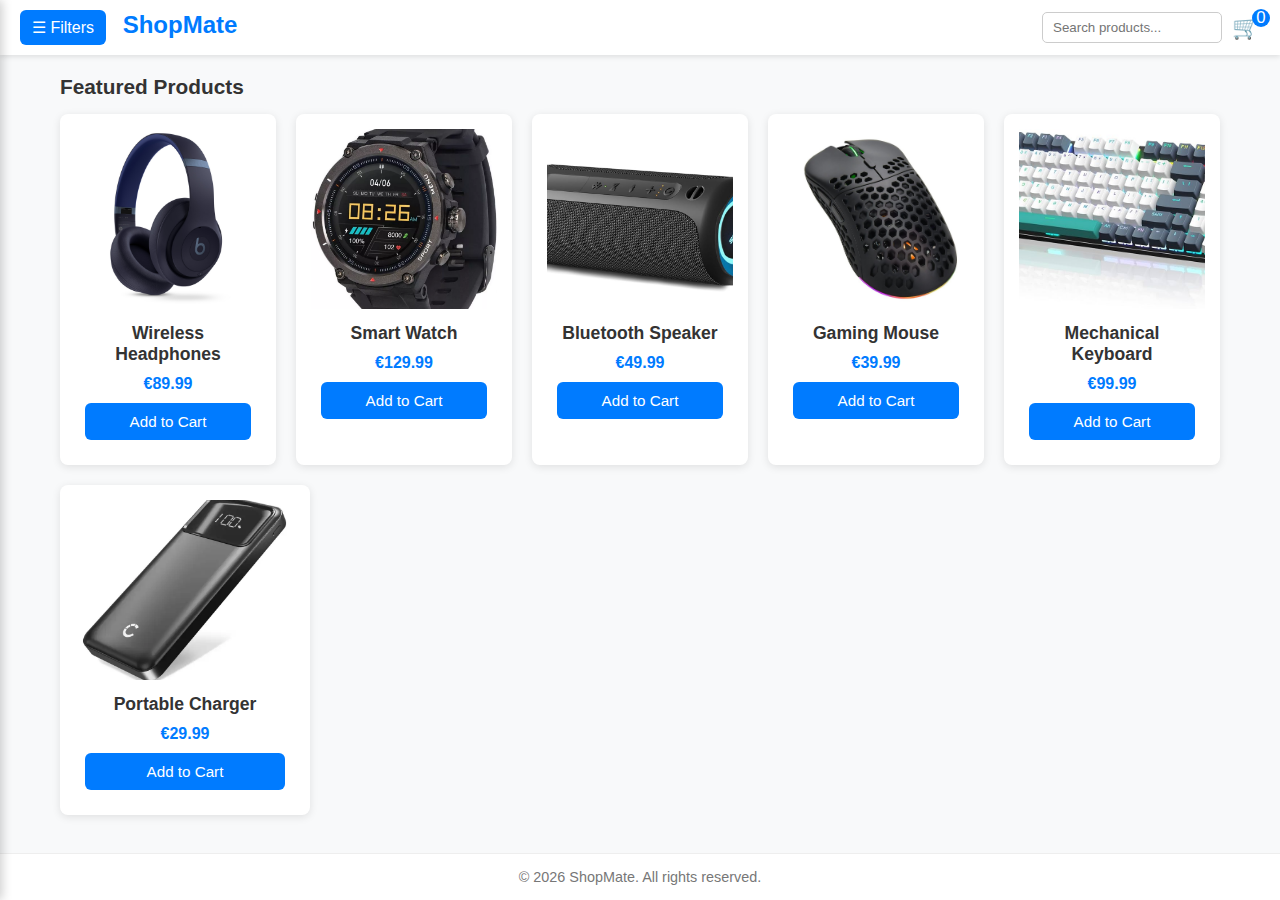
<file: doc/index.html>
<!DOCTYPE html>
<html lang="en">
<head>
  <meta charset="UTF-8" />
  <meta name="viewport" content="width=device-width, initial-scale=1.0" />
  <link href="main.css" rel="stylesheet">
  <script src="main.js" defer></script>
  <title>ShopMate</title>
</head>
<body>

  <header>
    <div class="logo">
    <button id="filterBtn">☰ Filters</button>
    ShopMate
    </div>
    <div class="search-bar">
      <input type="text" id="searchInput" placeholder="Search products...">
      <div class="cart" id="cartIcon"  onclick="location.href = 'cart.html';">🛒<span class="cart-count" id="cartCount">0</span></div>
    </div>
  </header>
  <div id="filterMenu" class="filter-menu">
  <h3>Filter by Type</h3>
  <button class="filter-option" data-filter="Gaming">Gaming</button>
  <button class="filter-option" data-filter="Audio">Audio</button>
  <button class="filter-option" data-filter="Wearables">Wearables</button>
  <button class="filter-option" data-filter="Accessories">Accessories</button>
  <button class="filter-option" data-filter="">Show All</button>
  </div>
  <main>
    <h2>Featured Products</h2>
    <div class="product-grid" id="productGrid">
    </div>
  </main>

  <footer>
    © <span id="year"></span> ShopMate. All rights reserved.
  </footer>
</body>
</html>
</file>
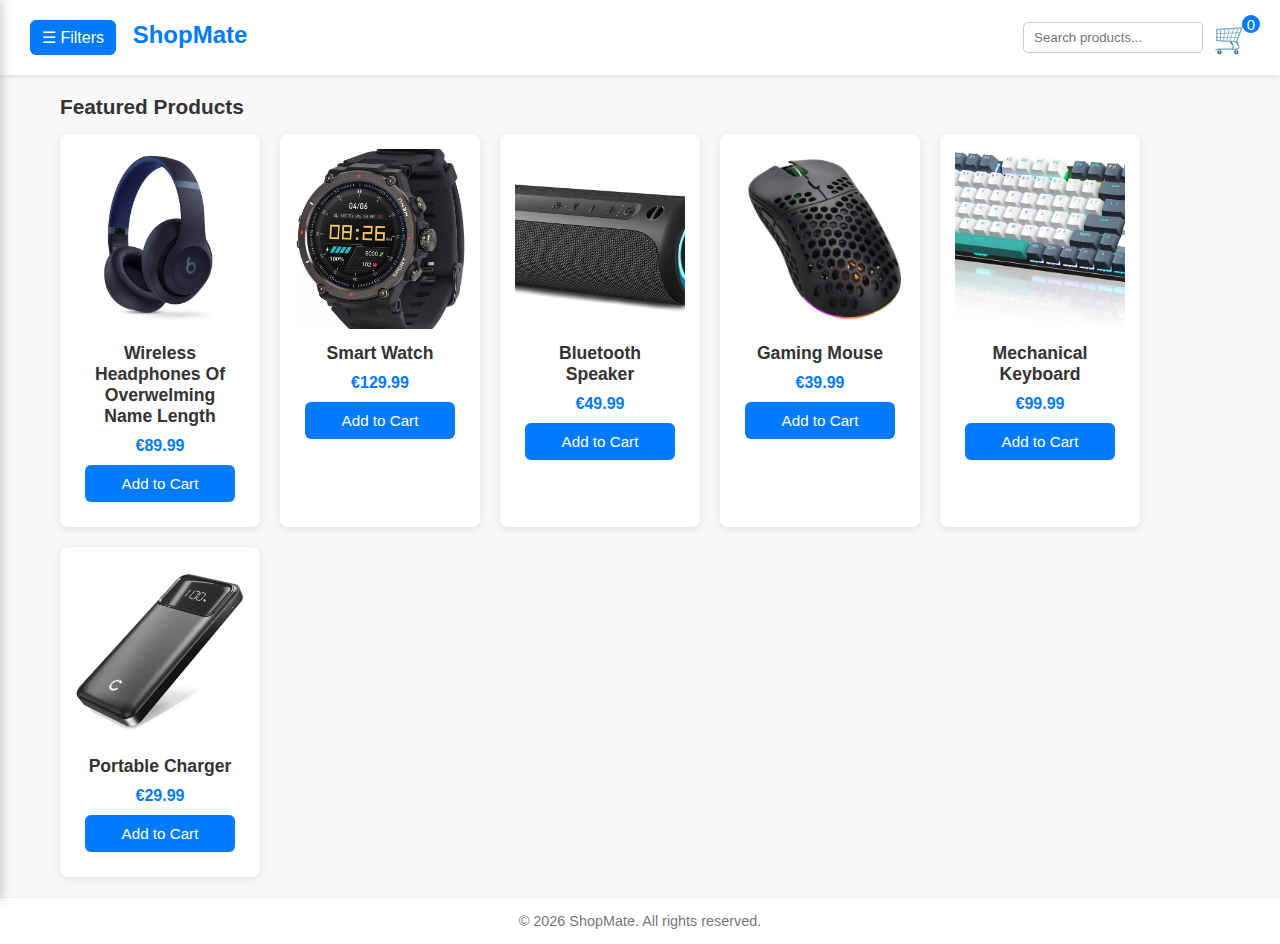
<file: docs/index.html>
<!DOCTYPE html>
<html lang="en">
<head>
  <meta charset="UTF-8" />
  <meta name="viewport" content="width=device-width, initial-scale=1.0" />
  <link href="main.css" rel="stylesheet">
  <script src="main.js" defer></script>
  <title>ShopMate</title>
</head>
<body>

  <header>
    <div class="logo">
    <button id="filterBtn">☰ Filters</button>
    ShopMate
    </div>
    <div class="search-bar">
      <input type="text" id="searchInput" placeholder="Search products...">
      <div class="cart" id="cartIcon"  onclick="location.href = 'cart.html';">🛒<span class="cart-count" id="cartCount">0</span></div>
    </div>
  </header>
  <div id="filterMenu" class="filter-menu">
  <h3 style="padding-bottom: 5vh; ">Filter by Type<button class="closeFilterX">X</button></h3>
  <button class="filter-option" data-filter="Gaming">Gaming</button>
  <button class="filter-option" data-filter="Audio">Audio</button>
  <button class="filter-option" data-filter="Wearables">Wearables</button>
  <button class="filter-option" data-filter="Accessories">Accessories</button>
  <button class="filter-option" data-filter="">Show All</button>
  </div>
  <main>
    <h2>Featured Products</h2>
    <div class="product-grid" id="productGrid">
    </div>
  </main>

  <footer>
    © <span id="year"></span> ShopMate. All rights reserved.
  </footer>
</body>
</html>
</file>
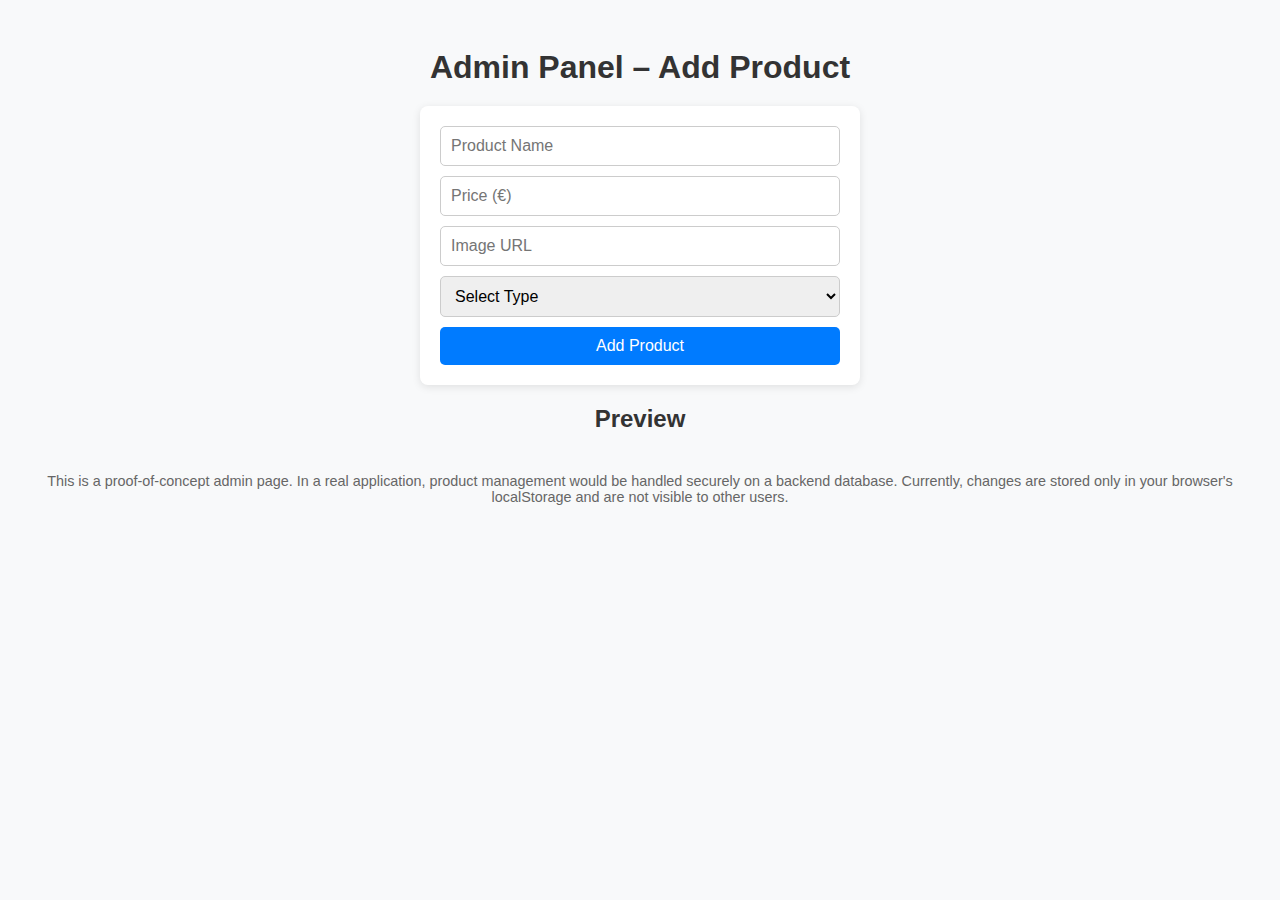
<file: docs/admin.html>
<!DOCTYPE html>
<html lang="en">
<head>
  <meta charset="UTF-8">
  <meta name="viewport" content="width=device-width, initial-scale=1">
  <title>Admin Panel</title>
  <style>
    body {
      font-family: Arial, sans-serif;
      background: #f8f9fa;
      padding: 20px;
      color: #333;
    }
    h1 {
      text-align: center;
      margin-bottom: 20px;
    }
    form {
      display: flex;
      flex-direction: column;
      gap: 10px;
      max-width: 400px;
      margin: auto;
      background: #fff;
      padding: 20px;
      border-radius: 8px;
      box-shadow: 0 2px 8px rgba(0,0,0,0.1);
    }
    input, select, button {
      padding: 10px;
      font-size: 1em;
      border: 1px solid #ccc;
      border-radius: 5px;
    }
    button {
      background: #007bff;
      color: #fff;
      border: none;
      cursor: pointer;
    }
    button:hover {
      background: #0056b3;
    }
    .preview {
      margin-top: 20px;
      text-align: center;
    }
    img {
      max-width: 150px;
      border-radius: 8px;
    }
    footer {
      text-align: center;
      margin-top: 40px;
      font-size: 0.9em;
      color: #666;
    }
  </style>
</head>
<body>
  <h1>Admin Panel – Add Product</h1>
  <form id="addProductForm">
    <input type="text" id="name" placeholder="Product Name" required>
    <input type="number" id="price" placeholder="Price (€)" step="0.01" required>
    <input type="text" id="image" placeholder="Image URL" required>
    <select id="type" required>
      <option value="">Select Type</option>
      <option>Audio</option>
      <option>Gaming</option>
      <option>Wearables</option>
      <option>Accessories</option>
    </select>
    <button type="submit">Add Product</button>
  </form>

  <div class="preview">
    <h2>Preview</h2>
    <div id="previewArea"></div>
  </div>
  <footer>This is a proof-of-concept admin page. In a real application, product management would be handled securely on a backend database. Currently, changes are stored only in your browser's localStorage and are not visible to other users.</footer>
  <script>
    const form = document.getElementById('addProductForm');
    const preview = document.getElementById('previewArea');

    let products = JSON.parse(localStorage.getItem('allProducts')) || [];

    form.addEventListener('submit', e => {
      e.preventDefault();
      const name = document.getElementById('name').value.trim();
      const price = parseFloat(document.getElementById('price').value);
      const image = document.getElementById('image').value.trim();
      const type = document.getElementById('type').value;

      const newProduct = {
        id: Date.now(),
        name,
        price,
        cur_count: 0,
        type,
        image
      };

      products.push(newProduct);
      localStorage.setItem('allProducts', JSON.stringify(products));

      preview.innerHTML = `
        <p><b>Added:</b> ${name} (€${price})</p>
        <img src="${image}" alt="${name}">
      `;

      form.reset();
    });
  </script>
</body>
</html>
</file>
<file: doc/main.css>
* {
  box-sizing: border-box;
  margin: 0;
  padding: 0;
  font-family: Arial, sans-serif;
}
body {
  background-color: #f8f9fa;
  color: #333;
  display: flex;
  flex-direction: column;
  min-height: 100vh;
}
header {
  display: flex;
  justify-content: space-between;
  align-items: center;
  background: #fff;
  padding: 10px 20px;
  box-shadow: 0 2px 5px rgba(0, 0, 0, 0.1);
  position: sticky;
  top: 0;
  z-index: 10;
}
.logo {
  font-size: 1.5em;
  font-weight: bold;
  color: #007bff;
}
.search-bar {
  display: flex;
  align-items: center;
  gap: 10px;
}
.search-bar input {
  padding: 7px 10px;
  border: 1px solid #ccc;
  border-radius: 5px;
  width: 180px;
  transition: 0.2s;
}
.search-bar input:focus {
  outline: none;
  border-color: #007bff;
}
.cart {
  position: relative;
  cursor: pointer;
  font-size: 1.4em;
}
.cart-count {
  position: absolute;
  top: -5px;
  right: -10px;
  background: #007bff;
  color: white;
  border-radius: 50%;
  width: 18px;
  height: 18px;
  display: flex;
  align-items: center;
  justify-content: center;
  font-size: 0.75em;
}
main {
  flex: 1;
  padding: 20px;
  max-width: 1200px;
  margin: 0 auto;
}
h2 {
  margin-bottom: 15px;
  font-size: 1.3em;
}
.product-grid {
  display: flex;           /* Arrange items in a row */
  flex-wrap: wrap;         /* Wrap to next line when no space */
  gap: 20px;               /* Space between items */
}

.product {
  flex: 1 1 200px;         /* Grow/shrink, minimum width 200px */
  max-width: 250px;        /* Optional: limit max width */
  background: #fff;
  padding: 15px;
  border-radius: 8px;
  box-shadow: 0 2px 8px rgba(0,0,0,0.1);
  text-align: center;
}
.product:hover {
  transform: translateY(-4px);
  box-shadow: 0 4px 12px rgba(0, 0, 0, 0.1);
}
.product img {
  width: 100%;
  height: 180px;
  object-fit: cover;
}
.product-info {
  padding: 10px;
}
.product-title {
  font-size: 1.1em;
  margin-bottom: 10px;
  font-weight: bold;
}
.product-price {
  color: #007bff;
  font-weight: bold;
  margin-bottom: 10px;
}
.product button {
  width: 100%;
  padding: 10px;
  background: #007bff;
  color: white;
  border: none;
  border-radius: 6px;
  cursor: pointer;
  font-size: 0.95em;
  transition: background 0.2s;
}
.product button:hover {
  background: #0056b3;
}
footer {
  text-align: center;
  padding: 15px;
  background: #fff;
  color: #777;
  border-top: 1px solid #eee;
  font-size: 0.9em;
}
.plusbutton, .minusbutton {
  width:15%;
  height:10%;
  margin-left: 5%;
  margin-right: 5%;
  padding: 2px;
}
.plusbutton {
    margin-left: 5%;

}
.item-count,
#plusbutton,
#minusbutton {
  display: inline-block;
  vertical-align: middle;
}
.product-info {
  display: flex;
  flex-direction: column;
}

.product-info .item-controls {
  display: flex;
  align-items: center;
  gap: 3px; /* space between +, count, - */
  margin-top: 6px;
}
/* Filter button */
#filterBtn {
  background: #007bff;
  color: white;
  border: none;
  padding: 8px 12px;
  border-radius: 6px;
  cursor: pointer;
  margin-right: 10px;
  font-size: 16px;
  transition: background 0.3s;
}
#filterBtn:hover {
  background: #0056b3;
}
/* Slide-in menu */
.filter-menu {
  position: fixed;
  top: 0;
  left: -250px; /* hidden by default */
  width: 250px;
  height: 100%;
  background: #fff;
  box-shadow: 2px 0 10px rgba(0,0,0,0.2);
  padding: 20px;
  display: flex;
  flex-direction: column;
  gap: 10px;
  transition: left 0.3s ease;
  z-index: 1000;
}

.filter-menu.active {
  left: 0;
}

.filter-option {
  padding: 8px 12px;
  border: none;
  border-radius: 6px;
  background: #eee;
  cursor: pointer;
  text-align: left;
  transition: background 0.2s;
}
.filter-option:hover {
  background: #ddd;
}

@media (max-width: 600px) {
  .search-bar input {
    width: 120px;
  }
}
</file>
<file: docs/main.css>
* {
  box-sizing: border-box;
  margin: 0;
  padding: 0;
  font-family: Arial, sans-serif;
}
html {
  -webkit-text-size-adjust: 100%;
  touch-action: manipulation;
  overflow-x: hidden;
}

body {
  background-color: #f8f9fa;
  color: #333;
  display: flex;
  flex-direction: column;
  min-height: 100vh;
  touch-action: manipulation;
  overflow-x: hidden;
}
header {
  display: flex;
  justify-content: space-between;
  align-items: center;
  background: #fff;
  padding: clamp(10px, 2vw, 20px) clamp(10px, 3vw, 30px);
  box-shadow: 0 2px 5px rgba(0, 0, 0, 0.1);
  position: sticky;
  top: 0;
  z-index: 10;
}
.logo {
  font-size: 1.5em;
  font-weight: bold;
  color: #007bff;
}
.search-bar {
  display: flex;
  align-items: center;
  gap: 10px;
}
.search-bar input {
  padding: 7px 10px;
  border: 1px solid #ccc;
  border-radius: 5px;
  width: 180px;
  transition: 0.2s;
}
.search-bar input:focus {
  outline: none;
  border-color: #007bff;
}
.cart {
  position: relative;
  cursor: pointer;
  font-size: clamp(30px, 1.5vw, 30px);
}
.cart-count {
  position: absolute;
  top: -5px;
  right: -10px;
  background: #007bff;
  color: white;
  border-radius: 50%;
  width: 18px;
  height: 18px;
  display: flex;
  align-items: center;
  justify-content: center;
  font-size: clamp(15px, 0.75vw, 15px);
}
main {
  flex: 1;
  padding: 20px;
  max-width: 1200px;
  margin: 0 auto;
}
h2 {
  margin-bottom: 15px;
  font-size: 1.3em;
}
.product-grid {
  display: flex;           /* Arrange items in a row */
  flex-wrap: wrap;         /* Wrap to next line when no space */
  gap: 20px;               /* Space between items */
}

.product {
  flex: 1 1 200px;         /* Grow/shrink, minimum width 200px */
  max-width: 200px;        /* Optional: limit max width */
  background: #fff;
  padding: 15px;
  border-radius: 8px;
  box-shadow: 0 2px 8px rgba(0,0,0,0.1);
  text-align: center;
}
.product:hover {
  transform: translateY(-4px);
  box-shadow: 0 4px 12px rgba(0, 0, 0, 0.1);
}
.product img {
  width: 100%;
  height: 180px;
  object-fit: cover;
}
.product-info {
  padding: 10px;
}
.product-title {
  font-size: 1.1em;
  margin-bottom: 10px;
  font-weight: bold;
}
.product-price {
  color: #007bff;
  font-weight: bold;
  margin-bottom: 10px;
}
.product button {
  width: 100%;
  padding: 10px;
  background: #007bff;
  color: white;
  border: none;
  border-radius: 6px;
  cursor: pointer;
  font-size: 0.95em;
  transition: background 0.2s;
}
.product button:hover {
  background: #0056b3;
}
footer {
  text-align: center;
  padding: 15px;
  background: #fff;
  color: #777;
  border-top: 1px solid #eee;
  font-size: 0.9em;
}
.plusbutton, .minusbutton {
  width:15%;
  height:10%;
  margin-left: 5%;
  margin-right: 5%;
  padding: 2px;
}
.plusbutton {
    margin-left: 5%;

}
.item-count,
#plusbutton,
#minusbutton {
  display: inline-block;
  vertical-align: middle;
}
.product-info {
  display: flex;
  flex-direction: column;
}

.product-info .item-controls {
  display: flex;
  align-items: center;
  gap: 3px; /* space between +, count, - */
  margin-top: 6px;
}
/* Filter button */
#filterBtn{
  background: #007bff;
  color: white;
  border: none;
  padding: 8px 12px;
  border-radius: 6px;
  cursor: pointer;
  margin-right: 10px;
  font-size: 16px;
  transition: background 0.3s;
}
#AdminBtn {
  background: #007bff;
  color: white;
  border: none;
  padding: 9px 12px;
  border-radius: 6px;
  cursor: pointer;
  margin-right: 10px;
  font-size: 16px;
  transition: background 0.3s;
  padding-top: 10px;
}
#filterBtn:hover {
  background: #0056b3;
}
/* Slide-in menu */
.filter-menu {
  position: fixed;
  top: 0;
  left: -250px; /* hidden by default */
  width: 250px;
  height: 100%;
  background: #fff;
  box-shadow: 2px 0 10px rgba(0,0,0,0.2);
  padding: 20px;
  display: flex;
  flex-direction: column;
  gap: 10px;
  transition: left 0.3s ease;
  z-index: 1000;
}

.filter-menu.active {
  left: 0;
}

.filter-option {
  padding: 2vh 3vw;
  border: none;
  border-radius: 6px;
  background: #eee;
  cursor: pointer;
  text-align: left;
  transition: background 0.2s;
}
.filter-option:hover {
  background: #ddd;
}
.filter-option.active {
  background-color: #007bff;
  color: #fff;
}

.closeFilterX {
  position: absolute;
  top: 20px;
  right: 20px;
  background: transparent;
  border: none;
  font-size: 20px;
  cursor: pointer;
}

@media (max-width: 600px) {
  .search-bar input {
    width: 120px;
  }
}
</file>
